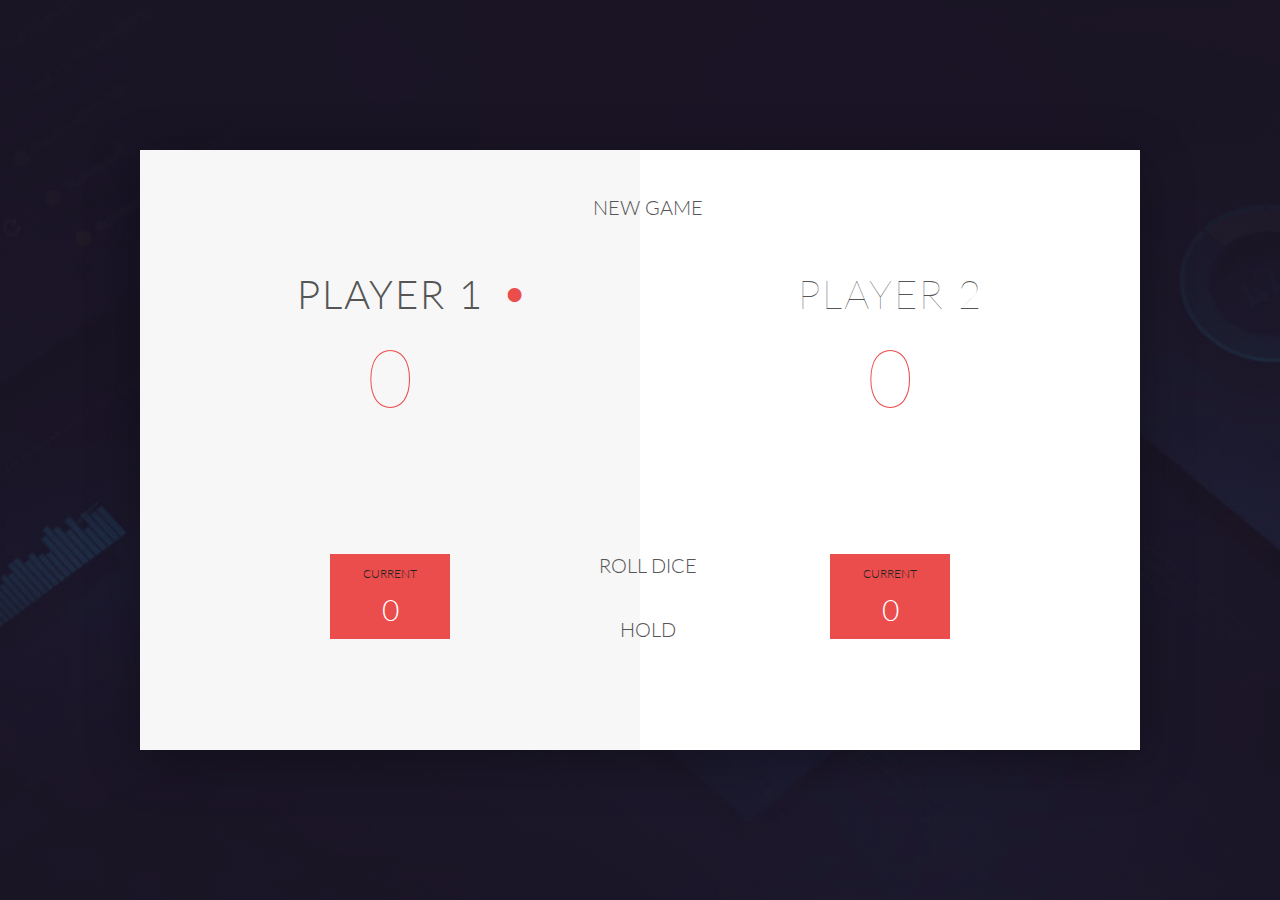
<file: index.html>
<!DOCTYPE html>
<html lang="en">
    <head>
        <meta charset="UTF-8">
        <link href="https://fonts.googleapis.com/css?family=Lato:100,300,600" rel="stylesheet" type="text/css">
        <link href="http://code.ionicframework.com/ionicons/2.0.1/css/ionicons.min.css" rel="stylesheet" type="text/css">
        <link type="text/css" rel="stylesheet" href="style.css">
        
        <title>Pig Game</title>
    </head>

    <body>
        <div class="wrapper clearfix">
            <div class="player-0-panel active">
                <div class="player-name" id="name-0">Player 1</div>
                <div class="player-score" id="score-0">43</div>
                <div class="player-current-box">
                    <div class="player-current-label">Current</div>
                    <div class="player-current-score" id="current-0">11</div>
                </div>
            </div>
            
            <div class="player-1-panel">
                <div class="player-name" id="name-1">Player 2</div>
                <div class="player-score" id="score-1">72</div>
                <div class="player-current-box">
                    <div class="player-current-label">Current</div>
                    <div class="player-current-score" id="current-1">0</div>
                </div>
            </div>
            
            <button class="btn-new"><i class="ion-ios-plus-outline"></i>New game</button>
            <button class="btn-roll"><i class="ion-ios-loop"></i>Roll dice</button>
            <button class="btn-hold"><i class="ion-ios-download-outline"></i>Hold</button>
            
            <!-- <input type="text" placeholder="Final score" class="final-score"> -->
            
            <img src="dice-5.png" alt="Dice" class="dice" id="dice">
            <!-- <img src="dice-5.png" alt="Dice" class="dice" id="dice-2"> -->
        </div>
        
        <script src="app.js"></script>
        <!-- <script src="challenges.js"></script> -->
    </body>
</file>
<file: style.css>
.final-score{
    position: absolute;
    left: 50%;
    transform: translateX(-50%);
    top: 520px;
    font-size: 18px;
    font-family: 'Lato';
    text-align: center;
    padding: 10px;
    width: 160px;
    text-transform: uppercase;
}
.final-score:focus{
    outline: none;

}
#dice-1{
    top: 120px;
}
#dice-2{
    top: 250px;
}





* {
    margin: 0;
    padding: 0;
    box-sizing: border-box;
    
}

.clearfix::after {
    content: "";
    display: table;
    clear: both;
}

body {
    background-image: linear-gradient(rgba(62, 20, 20, 0.4),
     rgba(62, 20, 20, 0.4)), url(umbrella-bg.jpg);
    background-size: cover;
    background-position: center;
    font-family: Lato;
    font-weight: 300;
    position: relative;
    height: 100vh;
    color: #555;
}

.wrapper {
    width: 1000px;
    position: absolute;
    top: 50%;
    left: 50%;
    transform: translate(-50%, -50%);
    background-color: #fff;
    box-shadow: 0px 10px 50px rgba(0, 0, 0, 0.3);
    overflow: hidden;
}

.player-0-panel,
.player-1-panel {
    width: 50%;
    float: left;
    height: 600px;
    padding: 100px;
}



/**********************************************
*** PLAYERS
**********************************************/

.player-name {
    font-size: 40px;
    text-align: center;
    text-transform: uppercase;
    letter-spacing: 2px;
    font-weight: 100;
    margin-top: 20px;
    margin-bottom: 10px;
    position: relative;
}

.player-score {
    text-align: center;
    font-size: 80px;
    font-weight: 100;
    color: #EB4D4D;
    margin-bottom: 130px;
}

.active { background-color: #f7f7f7; }
.active .player-name { font-weight: 300; }

.active .player-name::after {
    content: "\2022";
    font-size: 47px;
    position: absolute;
    color: #EB4D4D;
    top: -7px;
    right: 10px;
    
}

.player-current-box {
    background-color: #EB4D4D;
    color: #fff;
    width: 40%;
    margin: 0 auto;
    padding: 12px;
    text-align: center;
}

.player-current-label {
    text-transform: uppercase;
    margin-bottom: 10px;
    font-size: 12px;
    color: #222;
}

.player-current-score {
    font-size: 30px;
}

button {
    position: absolute;
    width: 200px;
    left: 50%;
    transform: translateX(-50%);
    color: #555;
    background: none;
    border: none;
    font-family: Lato;
    font-size: 20px;
    text-transform: uppercase;
    cursor: pointer;
    font-weight: 300;
    transition: background-color 0.3s, color 0.3s;
}

button:hover { font-weight: 600; }
button:hover i { margin-right: 20px; }

button:focus {
    outline: none;
}

i {
    color: #EB4D4D;
    display: inline-block;
    margin-right: 15px;
    font-size: 32px;
    line-height: 1;
    vertical-align: text-top;
    margin-top: -4px;
    transition: margin 0.3s;
}

.btn-new { top: 45px;}
.btn-roll { top: 403px;}
.btn-hold { top: 467px;}

.dice {
    position: absolute;
    left: 50%;
    top: 178px;
    transform: translateX(-50%);
    height: 100px;
    box-shadow: 0px 10px 60px rgba(0, 0, 0, 0.10);
}

.winner { background-color: #f7f7f7; }
.winner .player-name { font-weight: 300; color: #EB4D4D; }
</file>
